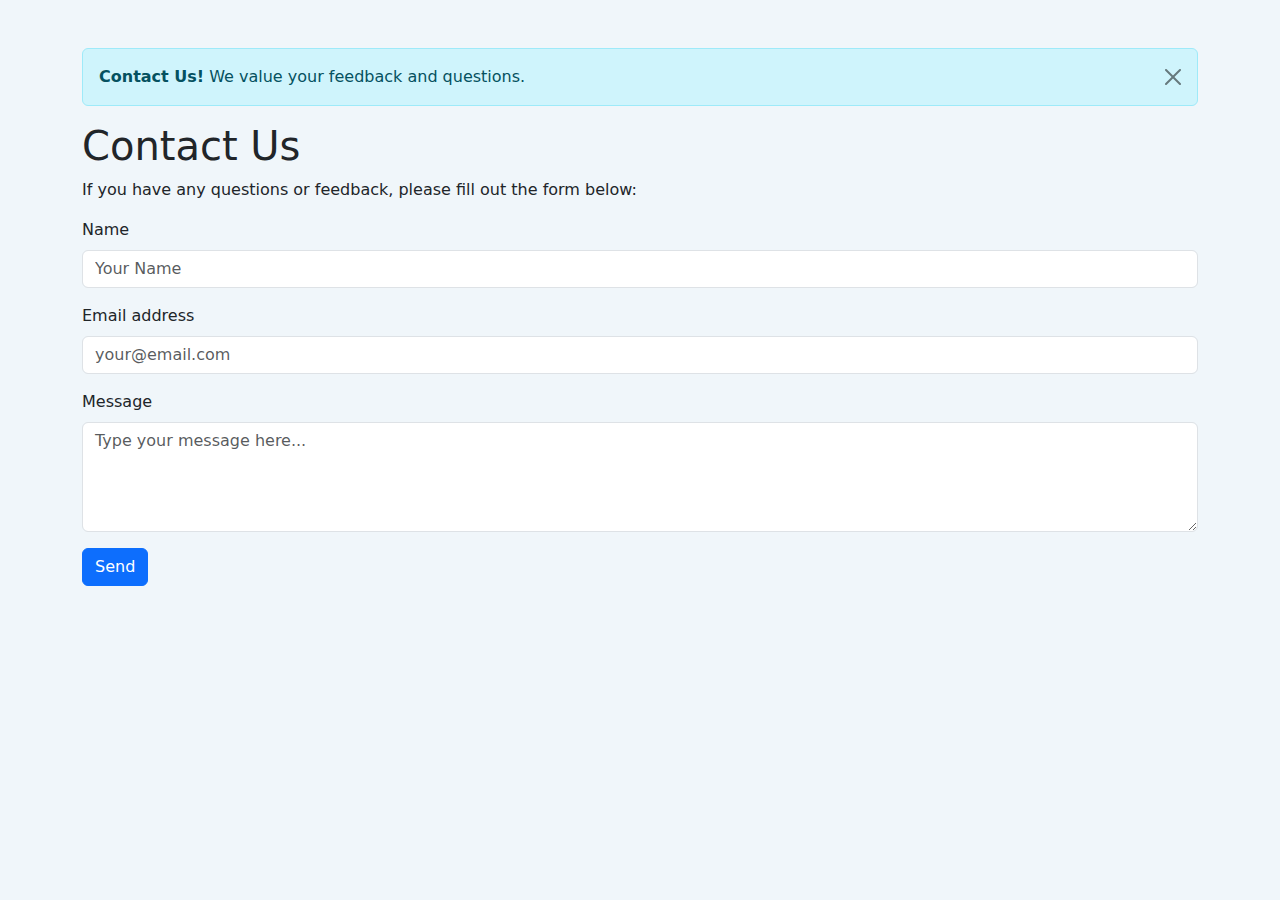
<file: contact.html>
<!DOCTYPE html>
<html lang="en">
<head>
  <meta charset="UTF-8">
  <meta name="viewport" content="width=device-width, initial-scale=1.0">
  <title>Contact</title>
  <link href="https://cdn.jsdelivr.net/npm/bootstrap@5.3.8/dist/css/bootstrap.min.css" rel="stylesheet">
</head>
<body style="background-color: #f0f6fa;">
  <div class="container my-5">
    <!-- Dismissible Alert -->
    <div class="alert alert-info alert-dismissible fade show" role="alert">
      <strong>Contact Us!</strong> We value your feedback and questions.
      <button type="button" class="btn-close" data-bs-dismiss="alert" aria-label="Close"></button>
    </div>
    <h1>Contact Us</h1>
    <p>If you have any questions or feedback, please fill out the form below:</p>
    <!-- Success Alert (hidden by default) -->
    <div id="contact-success" class="alert alert-success alert-dismissible fade show d-none" role="alert">
      <strong>Thank you!</strong> Your message has been sent. We appreciate your feedback.
      <button type="button" class="btn-close" data-bs-dismiss="alert" aria-label="Close"></button>
    </div>
    <form id="contactForm">
      <div class="mb-3">
        <label for="contact-name" class="form-label">Name</label>
        <input type="text" class="form-control" id="contact-name" placeholder="Your Name" data-bs-toggle="tooltip" title="Please enter your full name.">
      </div>
      <div class="mb-3">
        <label for="contact-email" class="form-label">Email address</label>
        <input type="email" class="form-control" id="contact-email" placeholder="your@email.com" data-bs-toggle="tooltip" title="We'll never share your email.">
      </div>
      <div class="mb-3">
        <label for="contact-message" class="form-label">Message</label>
        <textarea class="form-control" id="contact-message" rows="4" placeholder="Type your message here..." data-bs-toggle="tooltip" title="Type your question or feedback."></textarea>
      </div>
      <button type="submit" class="btn btn-primary">
        <span id="spinner" class="spinner-border spinner-border-sm d-none" role="status" aria-hidden="true"></span>
        Send
      </button>
    </form>
    <script>
      // Enable Bootstrap tooltips
      var tooltipTriggerList = [].slice.call(document.querySelectorAll('[data-bs-toggle="tooltip"]'));
      var tooltipList = tooltipTriggerList.map(function (tooltipTriggerEl) {
        return new bootstrap.Tooltip(tooltipTriggerEl);
      });
      // Show spinner and thank you alert on form submit
      document.getElementById('contactForm').addEventListener('submit', function(e) {
        e.preventDefault();
        document.getElementById('spinner').classList.remove('d-none');
        setTimeout(function() {
          document.getElementById('spinner').classList.add('d-none');
          document.getElementById('contact-success').classList.remove('d-none');
          document.getElementById('contactForm').style.display = 'none';
        }, 1200);
      });
    </script>
  </div>
  <script src="https://cdn.jsdelivr.net/npm/bootstrap@5.3.8/dist/js/bootstrap.bundle.min.js"></script>
</body>
</html>
</file>
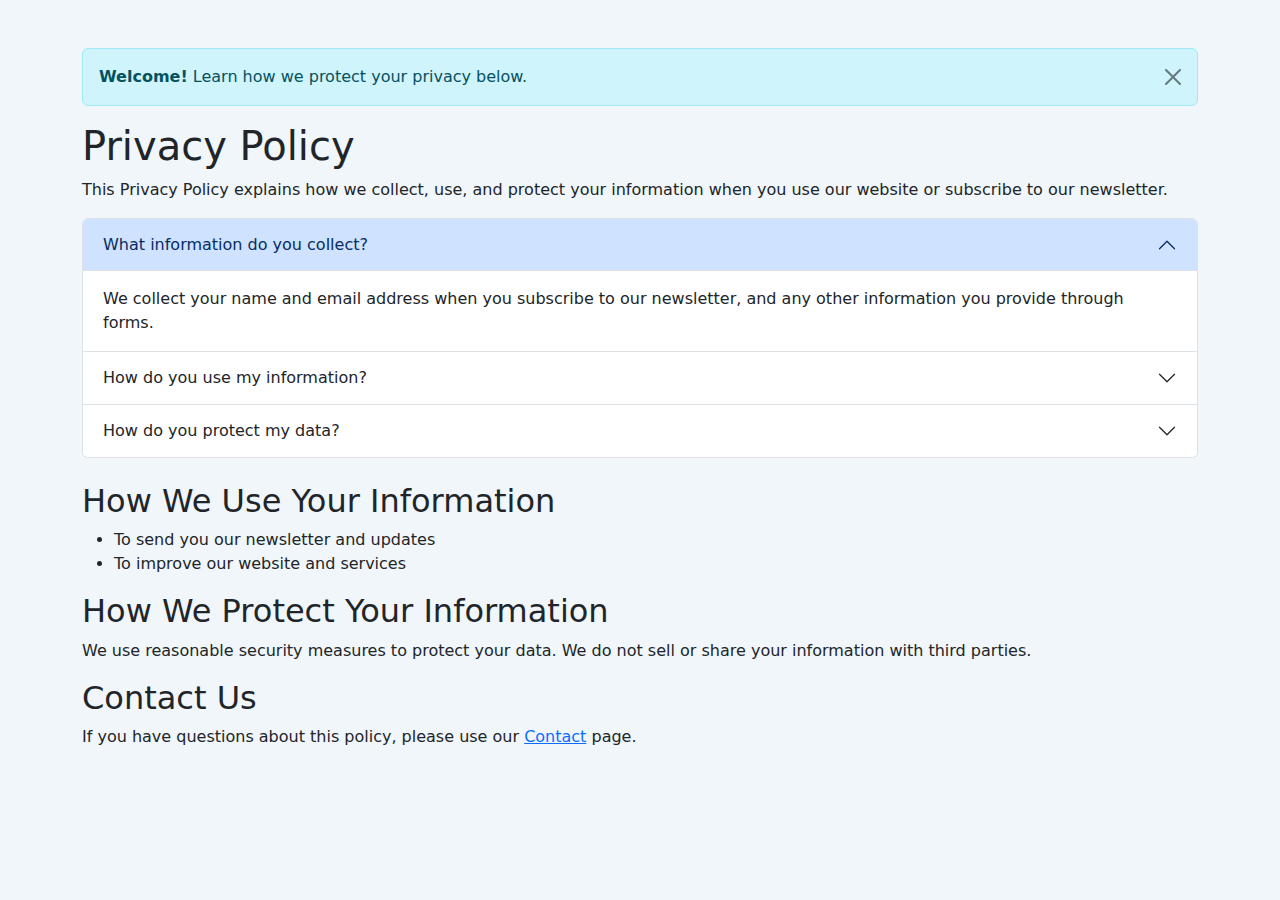
<file: privacy.html>
<!DOCTYPE html>
<html lang="en">
<head>
  <meta charset="UTF-8">
  <meta name="viewport" content="width=device-width, initial-scale=1.0">
  <title>Privacy Policy</title>
  <link href="https://cdn.jsdelivr.net/npm/bootstrap@5.3.8/dist/css/bootstrap.min.css" rel="stylesheet">
</head>
<body style="background-color: #f0f6fa;">
  <div class="container my-5">
    <!-- Dismissible Alert -->
    <div class="alert alert-info alert-dismissible fade show" role="alert">
      <strong>Welcome!</strong> Learn how we protect your privacy below.
      <button type="button" class="btn-close" data-bs-dismiss="alert" aria-label="Close"></button>
    </div>
    <h1>Privacy Policy</h1>
    <p>This Privacy Policy explains how we collect, use, and protect your information when you use our website or subscribe to our newsletter.</p>
    <!-- FAQ Accordion -->
    <div class="accordion mb-4" id="privacyAccordion">
      <div class="accordion-item">
        <h2 class="accordion-header" id="faq1-heading">
          <button class="accordion-button" type="button" data-bs-toggle="collapse" data-bs-target="#faq1" aria-expanded="true" aria-controls="faq1">
            What information do you collect?
          </button>
        </h2>
        <div id="faq1" class="accordion-collapse collapse show" aria-labelledby="faq1-heading" data-bs-parent="#privacyAccordion">
          <div class="accordion-body">
            We collect your name and email address when you subscribe to our newsletter, and any other information you provide through forms.
          </div>
        </div>
      </div>
      <div class="accordion-item">
        <h2 class="accordion-header" id="faq2-heading">
          <button class="accordion-button collapsed" type="button" data-bs-toggle="collapse" data-bs-target="#faq2" aria-expanded="false" aria-controls="faq2">
            How do you use my information?
          </button>
        </h2>
        <div id="faq2" class="accordion-collapse collapse" aria-labelledby="faq2-heading" data-bs-parent="#privacyAccordion">
          <div class="accordion-body">
            We use your information to send you our newsletter and updates, and to improve our website and services.
          </div>
        </div>
      </div>
      <div class="accordion-item">
        <h2 class="accordion-header" id="faq3-heading">
          <button class="accordion-button collapsed" type="button" data-bs-toggle="collapse" data-bs-target="#faq3" aria-expanded="false" aria-controls="faq3">
            How do you protect my data?
          </button>
        </h2>
        <div id="faq3" class="accordion-collapse collapse" aria-labelledby="faq3-heading" data-bs-parent="#privacyAccordion">
          <div class="accordion-body">
            We use reasonable security measures to protect your data. We do not sell or share your information with third parties.
          </div>
        </div>
      </div>
    </div>
    <h2>How We Use Your Information</h2>
    <ul>
      <li>To send you our newsletter and updates</li>
      <li>To improve our website and services</li>
    </ul>
    <h2>How We Protect Your Information</h2>
    <p>We use reasonable security measures to protect your data. We do not sell or share your information with third parties.</p>
    <h2>Contact Us</h2>
    <p>If you have questions about this policy, please use our <a href="contact.html">Contact</a> page.</p>
    <script>
      // Enable Bootstrap tooltips
      var tooltipTriggerList = [].slice.call(document.querySelectorAll('[data-bs-toggle="tooltip"]'));
      var tooltipList = tooltipTriggerList.map(function (tooltipTriggerEl) {
        return new bootstrap.Tooltip(tooltipTriggerEl);
      });
    </script>
  </div>
</body>
</html>
</file>
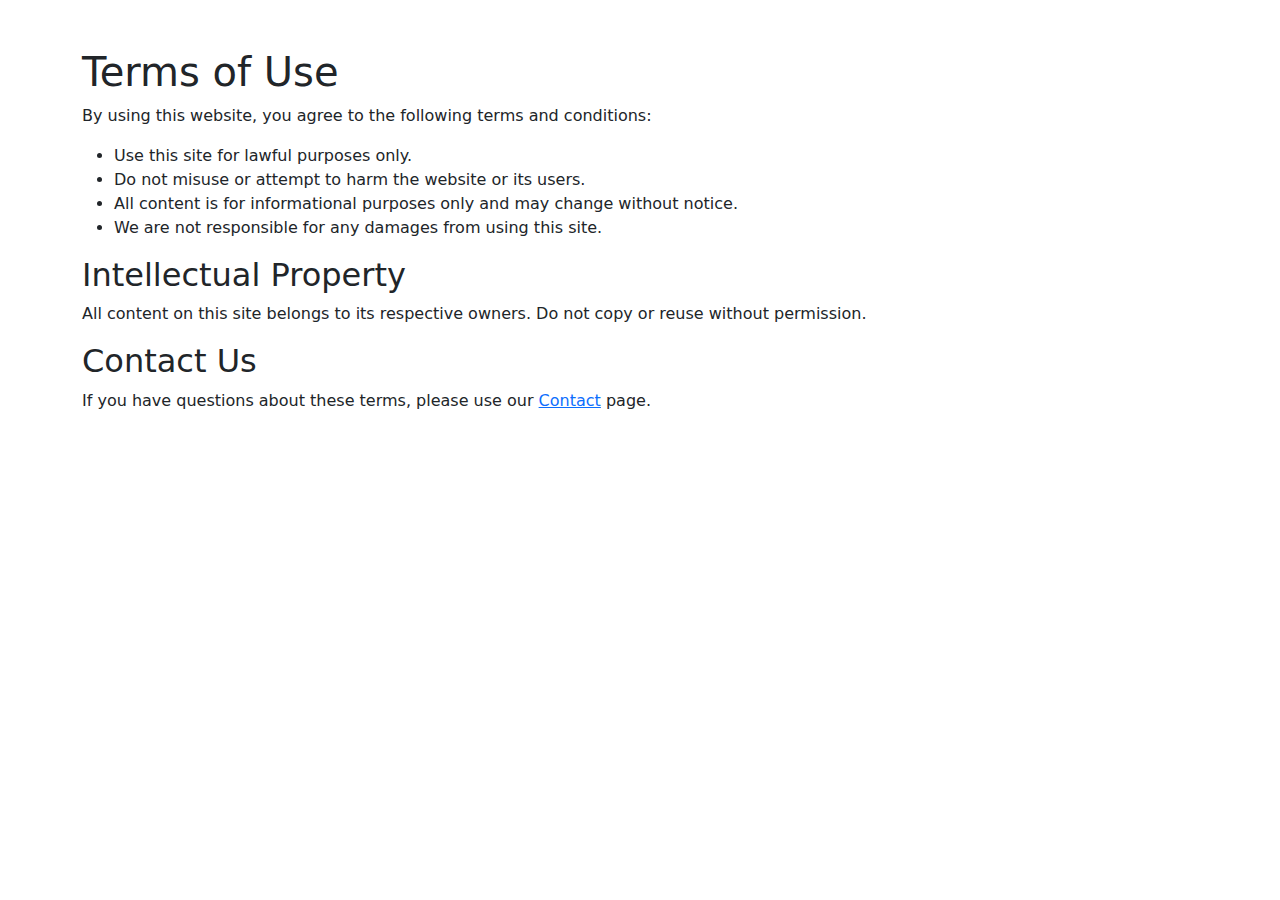
<file: terms.html>
<!DOCTYPE html>
<html lang="en">
<head>
  <meta charset="UTF-8">
  <meta name="viewport" content="width=device-width, initial-scale=1.0">
  <title>Terms of Use</title>
  <link href="https://cdn.jsdelivr.net/npm/bootstrap@5.3.8/dist/css/bootstrap.min.css" rel="stylesheet">
</head>
<body>
  <div class="container my-5">
    <h1>Terms of Use</h1>
    <p>By using this website, you agree to the following terms and conditions:</p>
    <ul>
      <li>Use this site for lawful purposes only.</li>
      <li>Do not misuse or attempt to harm the website or its users.</li>
      <li>All content is for informational purposes only and may change without notice.</li>
      <li>We are not responsible for any damages from using this site.</li>
    </ul>
    <h2>Intellectual Property</h2>
    <p>All content on this site belongs to its respective owners. Do not copy or reuse without permission.</p>
    <h2>Contact Us</h2>
    <p>If you have questions about these terms, please use our <a href="contact.html">Contact</a> page.</p>
  </div>
</body>
</html>
</file>
